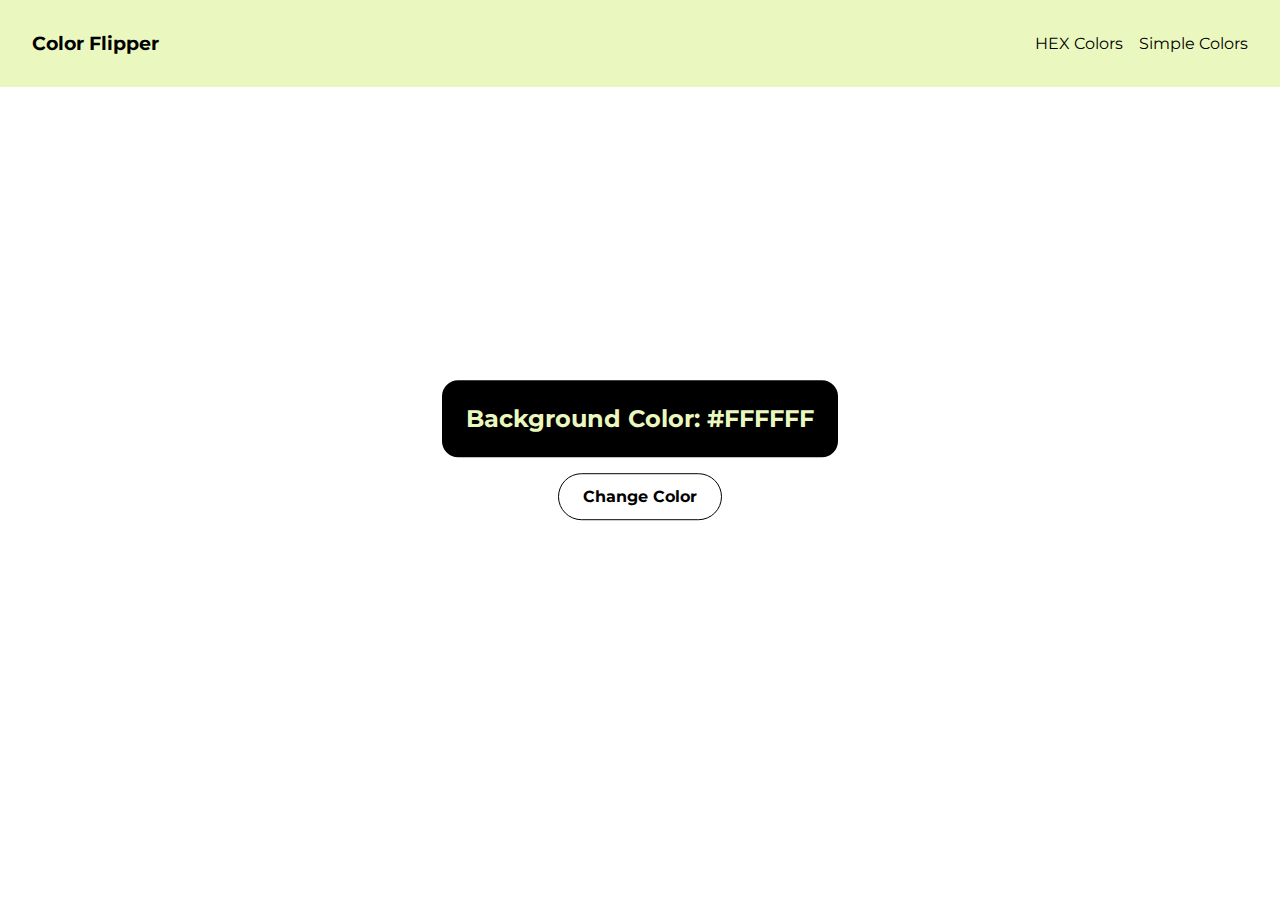
<file: index.html>
<!DOCTYPE html>
<html lang="en">
<head>
    <meta charset="UTF-8">
    <meta http-equiv="X-UA-Compatible" content="IE=edge">
    <meta name="viewport" content="width=device-width, initial-scale=1.0">
    <title>Document</title>
    <link rel="stylesheet" href="./index.css">
    <link rel="preconnect" href="https://fonts.googleapis.com">
    <link rel="preconnect" href="https://fonts.gstatic.com" crossorigin>
    <link href="https://fonts.googleapis.com/css2?family=Montserrat:wght@400;600&display=swap" rel="stylesheet">
</head>
<body>
    <nav id="nav">
        <h3 id="nav-h3">Color Flipper</h3>
        <ul>
            <li><a href="./index.html" id="li">HEX Colors</a></li>
            <li><a href="" id="li2">Simple Colors</a></li>
        </ul>
    </nav>
    <main>
        <div>
            <h2>Background Color: <span id="code">#FFFFFF</span></h2>           
        </div>
        <button id="btn">Change Color</button>
    </main>

    <script src="./script.js"></script>
</body>
</html>
</file>
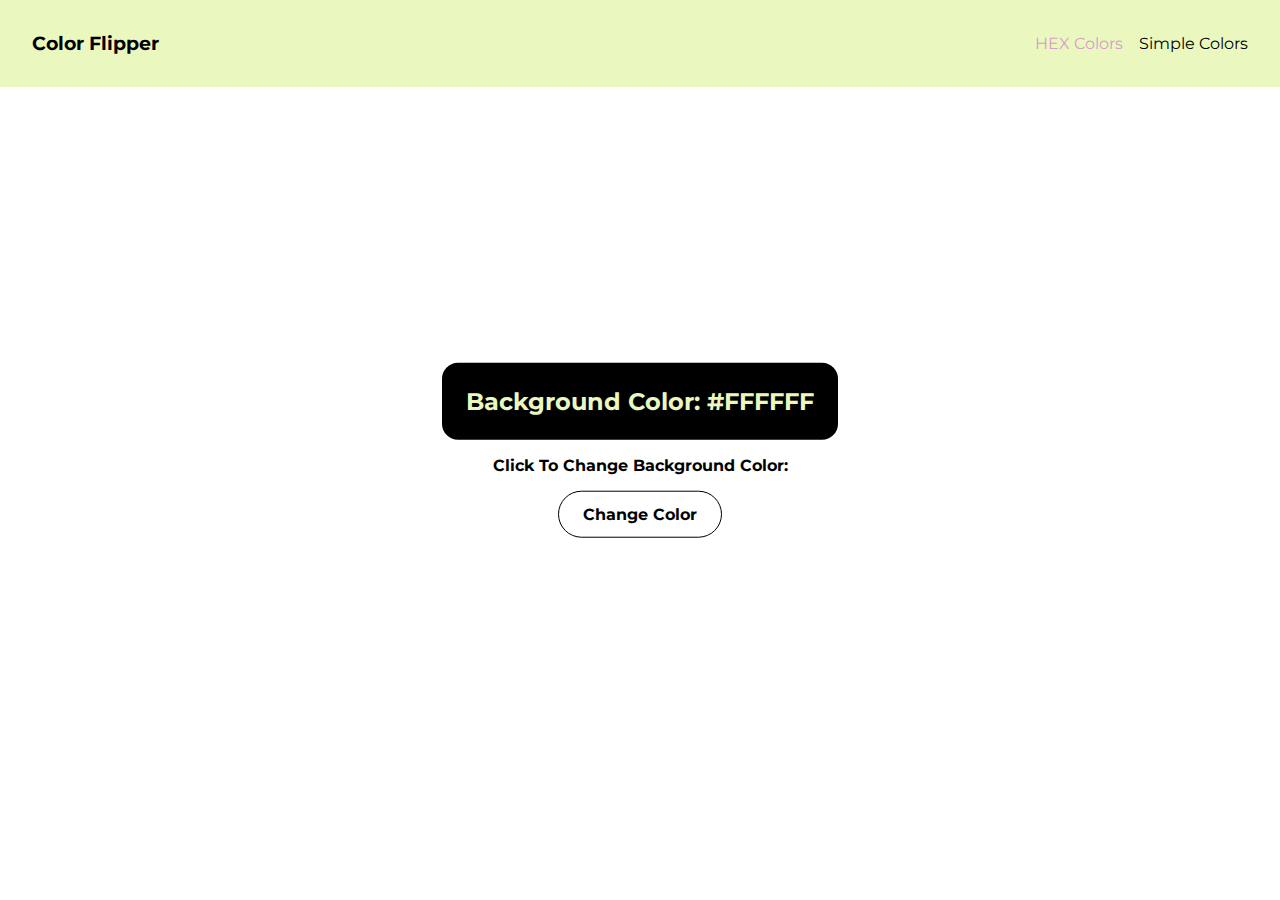
<file: hex/index.html>
<!DOCTYPE html>
<html lang="en">
<head>
    <meta charset="UTF-8">
    <meta http-equiv="X-UA-Compatible" content="IE=edge">
    <meta name="viewport" content="width=device-width, initial-scale=1.0">
    <title>Hex | Color Flipper</title>
    <link rel="stylesheet" href="./index.css">
    <link rel="preconnect" href="https://fonts.googleapis.com">
    <link rel="preconnect" href="https://fonts.gstatic.com" crossorigin>
    <link href="https://fonts.googleapis.com/css2?family=Montserrat:wght@400;600&display=swap" rel="stylesheet">
</head>
<body>
    <nav id="nav">
        <h3 id="nav-h3">Color Flipper</h3>
        <ul>
            <li><a href="./index.html" id="li" style="color: #D89CCD;">HEX Colors</a></li>
            <li><a href="/simple/simple.html" id="li2">Simple Colors</a></li>
        </ul>
    </nav>
    <main>
        <div>
            <h2>Background Color: <span id="code">#FFFFFF</span></h2>           
        </div>
        <p>Click To Change Background Color:</p>
        <button id="btn">Change Color</button>
    </main>

    <script src="./script.js"></script>
</body>
</html>
</file>
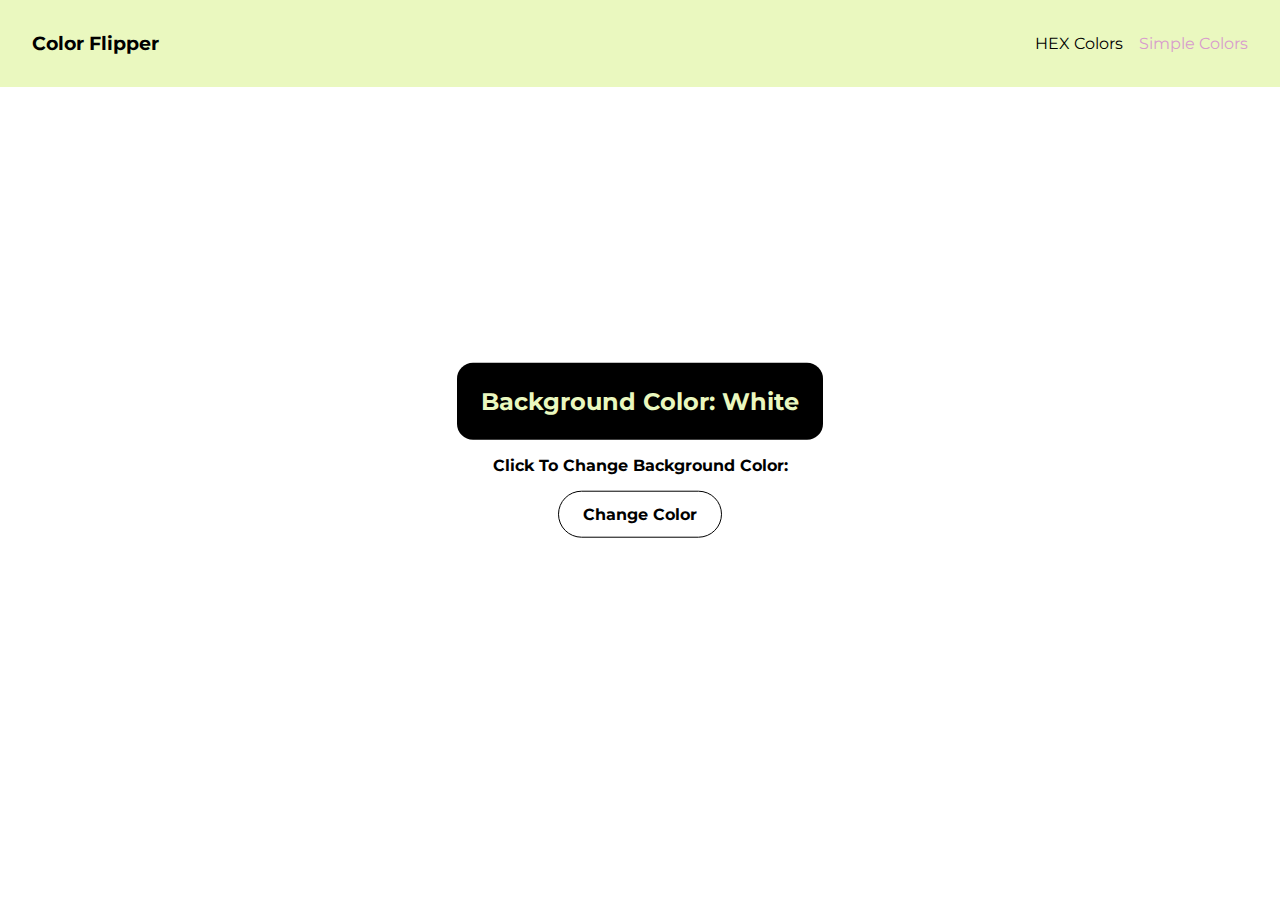
<file: simple/simple.html>
<!DOCTYPE html>
<html lang="en">
<head>
    <meta charset="UTF-8">
    <meta http-equiv="X-UA-Compatible" content="IE=edge">
    <meta name="viewport" content="width=device-width, initial-scale=1.0">
    <title>Simple | Color Flipper</title>
    <link rel="stylesheet" href="/hex/index.css">
    <link rel="preconnect" href="https://fonts.googleapis.com">
    <link rel="preconnect" href="https://fonts.gstatic.com" crossorigin>
    <link href="https://fonts.googleapis.com/css2?family=Montserrat:wght@400;600&display=swap" rel="stylesheet">
</head>
<body>
        <nav id="nav">
            <h3 id="nav-h3">Color Flipper</h3>
            <ul>
                <li><a href="/hex/index.html" id="li">HEX Colors</a></li>
                <li><a href="./simple.html" id="li2" style="color: #D89CCD;">Simple Colors</a></li>
            </ul>
        </nav>
        <main>
            <div>
                <h2>Background Color: <span id="code">White</span></h2>           
            </div>
            <p>Click To Change Background Color:</p>
            <button id="btn">Change Color</button>
        </main>

        <script src="./app.js"></script>
</body>
</html>
</file>
<file: index.css>
*{
    padding: 0;
    margin: 0;
    box-sizing: border-box;
}
body{
    position: relative;
    height: 100vh;
    font-family: Montserrat;
}
nav{
    display: flex;
    justify-content: space-between;
    align-items: center;
    padding: 2rem;
    background-color: #eaf8bf;
}
nav ul{
    display: flex;
    gap: 1rem;
}
nav ul li{
    list-style: none;
}
nav ul li a{
    text-decoration: none;
    color: #000;
}
main{
    position: absolute;
    top: 50%;
    left: 50%;
    transform: translate(-50%, -50%);
    text-align: center;
}
main h2{
    background-color: #000;
    color: #eaf8bf;
    padding: 1.5rem;
    margin-bottom: 1rem;
    border-radius: 1rem;
}
main button{
    padding: .8rem 1.5rem;
    outline: none;
    border: #000 1px solid;
    border-radius: 1.5rem;
    cursor: pointer;
    transition: .25s;
    background: none;
    font-size: 1rem;
    font-weight: bold;
    font-family: Montserrat;
}
main button:hover{
    transform: scale(1.05);
}
</file>
<file: hex/index.css>
*{
    padding: 0;
    margin: 0;
    box-sizing: border-box;
}
body{
    position: relative;
    height: 100vh;
    font-family: Montserrat;
}
nav{
    display: flex;
    justify-content: space-between;
    align-items: center;
    padding: 2rem;
    background-color: #eaf8bf;
}
nav ul{
    display: flex;
    gap: 1rem;
}
nav ul li{
    list-style: none;
}
nav ul li a{
    text-decoration: none;
    color: #000;
}
main{
    position: absolute;
    top: 50%;
    left: 50%;
    transform: translate(-50%, -50%);
    text-align: center;
}
main h2{
    background-color: #000;
    color: #eaf8bf;
    padding: 1.5rem;
    margin-bottom: 1rem;
    border-radius: 1rem;
}
main p{
    font-size: 1rem;
    font-weight: bold;
    margin: 1rem 0;
}
main button{
    padding: .8rem 1.5rem;
    outline: none;
    border: #000 1px solid;
    border-radius: 1.5rem;
    cursor: pointer;
    transition: .25s;
    background: none;
    font-size: 1rem;
    font-weight: bold;
    font-family: Montserrat;
}
main button:hover{
    transform: scale(1.05);
}
</file>
